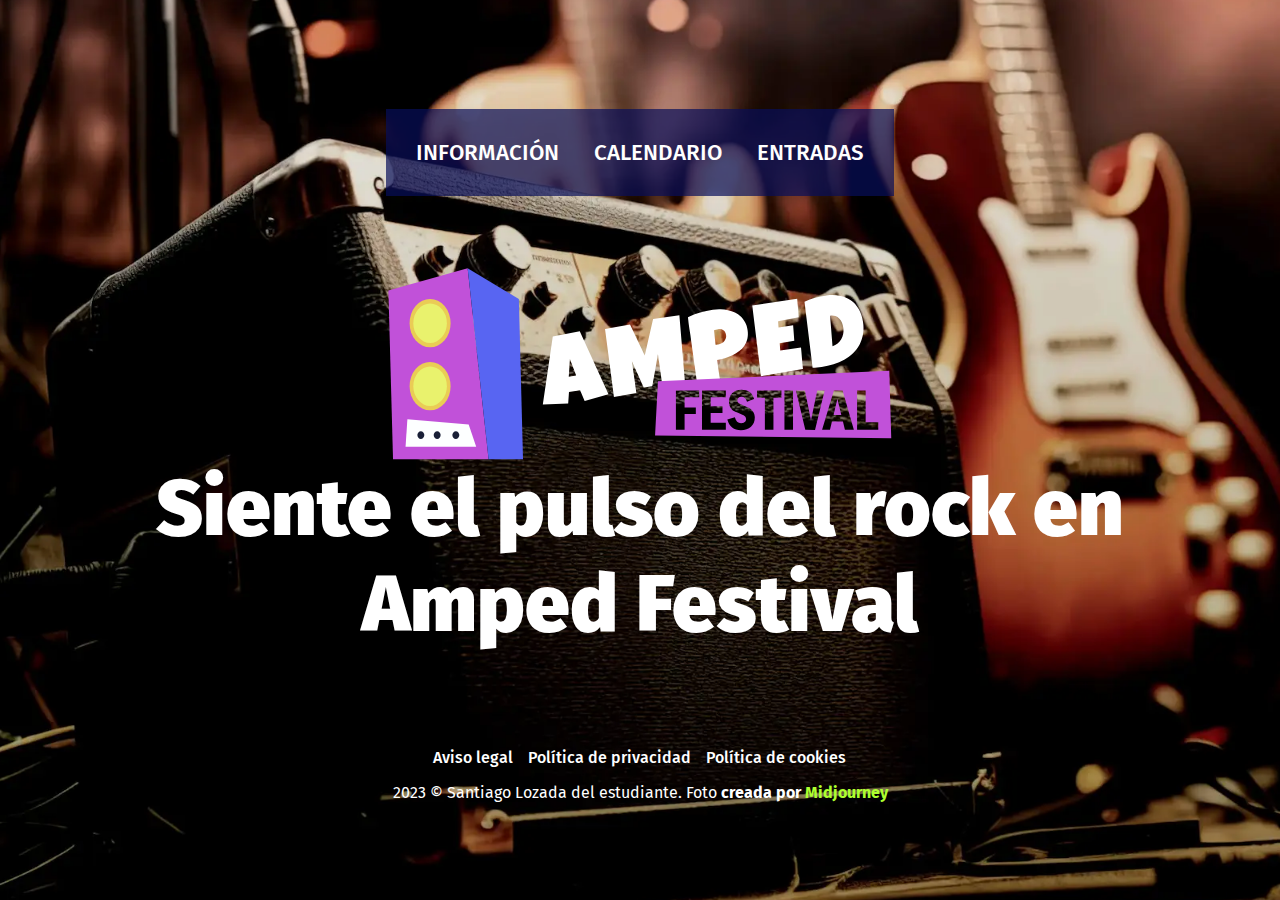
<file: index.html>
<!DOCTYPE html>
<html lang="en">
<head>
    <meta charset="UTF-8">
    <meta name="viewport" content="width=device-width, initial-scale=1.0">
    <title>Document</title>
    <link rel="stylesheet" href="css/estilos.css">
    <link rel="preconnect" href="https://fonts.googleapis.com">
    <link rel="preconnect" href="https://fonts.gstatic.com" crossorigin>
    <link href="https://fonts.googleapis.com/css2?family=Fira+Sans:wght@300;500;700;900&display=swap" rel="stylesheet">
        
</head>
<body id="body">
    <section class="partePrincipal">
        <nav class="encabezadoPrincipal">
            <div class="cabecera">
                <ul class="encabezado">
                    <li><a href="info.html">INFORMACIÓN</a></li>
                    <li><a href="calendario.html">CALENDARIO</a></li>
                    <li><a href="tickets.html">ENTRADAS</a></li>
                </ul>
            </div>
            <img src="img/logo.svg" alt="">
        </nav>
        <div class="letra">
            <p>Siente el pulso del rock en <br> Amped Festival</p>
        </div>
    </section>
    <footer>
        <div>
            <ul class="encabezado">
                <li><a href="">Aviso legal</a></li>
                <li><a href="">Política de privacidad</a></li>
                <li><a href="">Política de cookies</a></li>
            </ul>
        </div>
        <div class="footer">
            <p>2023 © Santiago Lozada del estudiante. Foto <b>creada por <a href="https://www.midjourney.com/home" style="color: greenyellow;">Midjourney</a></b></p>
        </div>        
    </footer>
</body>
</html>
</file>
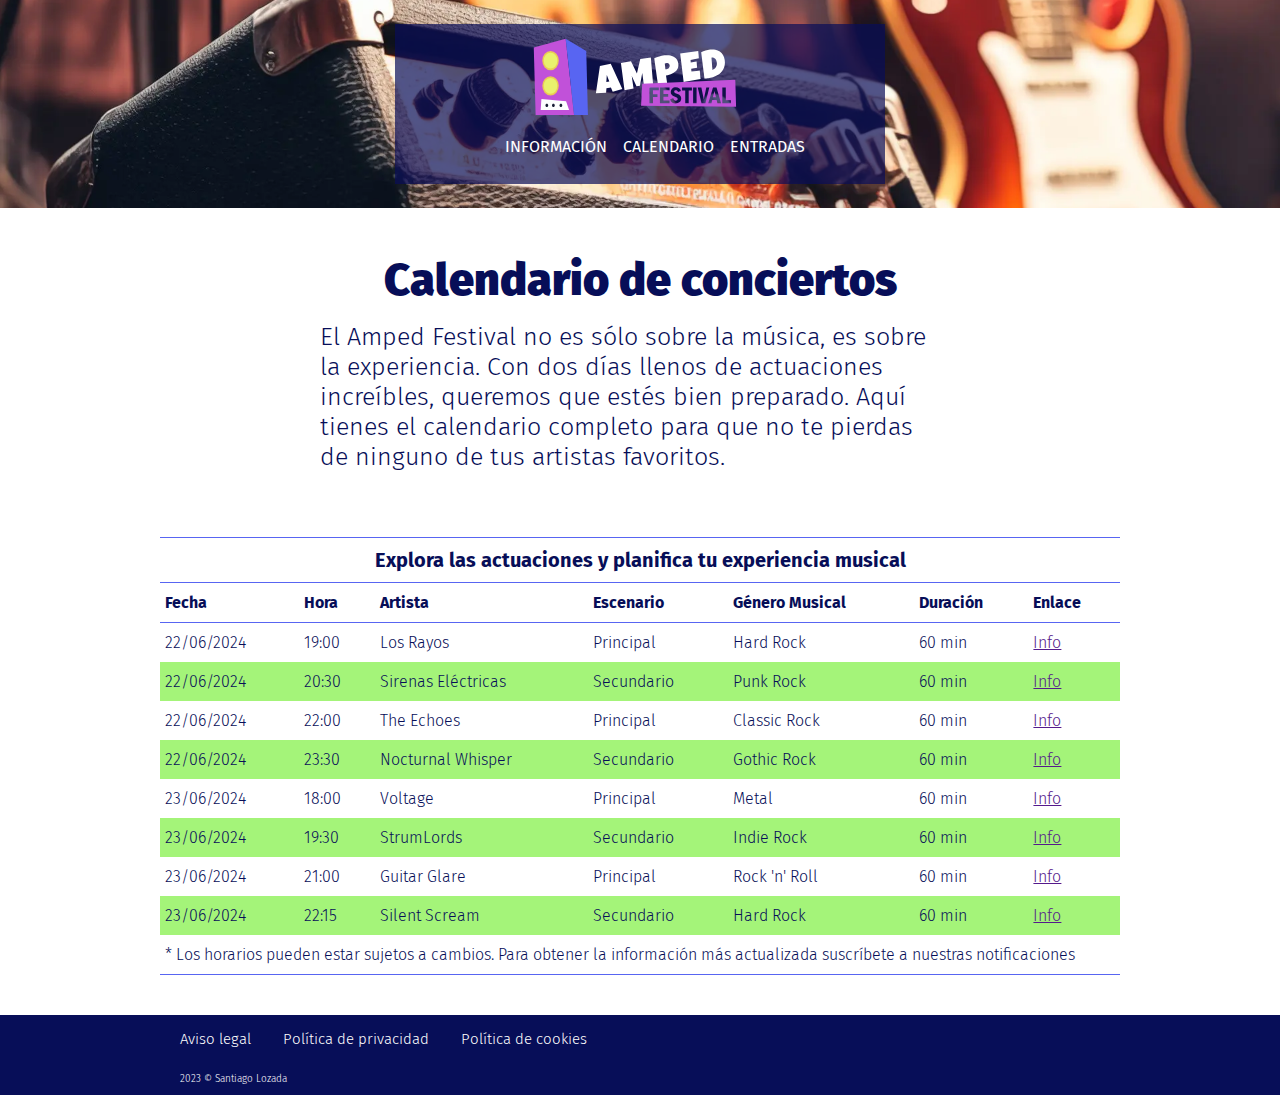
<file: calendario.html>
<!DOCTYPE html>
<html lang="en">

<head>
  <meta charset="UTF-8">
  <meta name="viewport" content="width=device-width, initial-scale=1.0">
  <title>Document</title>
  <link rel="stylesheet" href="css/estilos.css">
  <link rel="preconnect" href="https://fonts.googleapis.com">
  <link rel="preconnect" href="https://fonts.gstatic.com" crossorigin>
  <link href="https://fonts.googleapis.com/css2?family=Fira+Sans:wght@300;500;700;900&display=swap" rel="stylesheet">
</head>

<body id="body3">
  <section class="encabezado">
    <div class="encabezadoSecu">
      <div>
        <img src="img/logo.svg" alt="">
      </div>
      <div>
        <ul>
          <li><a href="info.html">INFORMACIÓN</a></li>
          <li><a href="calendario.html">CALENDARIO</a></li>
          <li><a href="tickets.html">ENTRADAS</a></li>
        </ul>
      </div>
    </div>
  </section>
  <section class="cuerpo">
    <div>
      <p class="titulo">Calendario de conciertos</p>
      <p class="texto">
        El Amped Festival no es sólo sobre la música, es sobre la experiencia. Con dos
        días llenos de actuaciones increíbles, queremos que estés bien preparado.
        Aquí tienes el calendario completo para que no te pierdas de ninguno de tus
        artistas favoritos.
      </p>
    </div>
    <table>
      <caption>Explora las actuaciones y planifica tu experiencia musical</caption>
      <thead>
        <tr>
          <th>Fecha</th>
          <th>Hora</th>
          <th>Artista</th>
          <th>Escenario</th>
          <th>Género Musical</th>
          <th>Duración</th>
          <th>Enlace</th>
        </tr>
      </thead>
      <tbody>
        <tr>
          <td>22/06/2024</td>
          <td>19:00</td>
          <td>Los Rayos</td>
          <td>Principal</td>
          <td>Hard Rock</td>
          <td>60 min</td>
          <td><a href="">Info</a></td>
        </tr>
      </tbody>
      <tbody>
        <tr>
          <td>22/06/2024</td>
          <td>20:30</td>
          <td>Sirenas Eléctricas</td>
          <td>Secundario</td>
          <td>Punk Rock</td>
          <td>60 min</td>
          <td><a href="">Info</a></td>
        </tr>
      </tbody>
      <tbody>
        <tr>
          <td>22/06/2024</td>
          <td>22:00</td>
          <td>The Echoes</td>
          <td>Principal</td>
          <td>Classic Rock</td>
          <td>60 min</td>
          <td><a href="">Info</a></td>
        </tr>
      </tbody>
      <tbody>
        <tr>
          <td>22/06/2024</td>
          <td>23:30</td>
          <td>Nocturnal Whisper</td>
          <td>Secundario</td>
          <td>Gothic Rock</td>
          <td>60 min</td>
          <td><a href="">Info</a></td>
        </tr>
      </tbody>
      <tbody>
        <tr>
          <td>23/06/2024</td>
          <td>18:00</td>
          <td>Voltage</td>
          <td>Principal</td>
          <td>Metal</td>
          <td>60 min</td>
          <td><a href="">Info</a></td>
        </tr>
      </tbody>
      <tbody>
        <tr>
          <td>23/06/2024</td>
          <td>19:30</td>
          <td>StrumLords</td>
          <td>Secundario</td>
          <td>Indie Rock</td>
          <td>60 min</td>
          <td><a href="">Info</a></td>
        </tr>
      </tbody>
      <tbody>
        <tr>
          <td>23/06/2024</td>
          <td>21:00</td>
          <td>Guitar Glare</td>
          <td>Principal</td>
          <td>Rock 'n' Roll</td>
          <td>60 min</td>
          <td><a href="">Info</a></td>
        </tr>
      </tbody>
      <tbody>
        <tr>
          <td>23/06/2024</td>
          <td>22:15</td>
          <td>Silent Scream</td>
          <td>Secundario</td>
          <td>Hard Rock</td>
          <td>60 min</td>
          <td><a href="">Info</a></td>
        </tr>
      </tbody>
      <tfoot>
        <tr>
          <td colspan="7">
            * Los horarios pueden estar sujetos a cambios. Para obtener la información más actualizada
            suscríbete a nuestras notificaciones
          </td>
        </tr>
      </tfoot>
    </table>
  </section>
  <footer class="footer">
    <div>
      <ul class="links">
        <li><a href="">Aviso legal</a></li>
        <li><a href="">Política de privacidad</a></li>
        <li><a href="">Política de cookies</a></li>
      </ul>
    </div>
    <div class="f2023">
      <p>2023 © Santiago Lozada</p>
    </div>
  </footer>
</body>

</html>
</file>
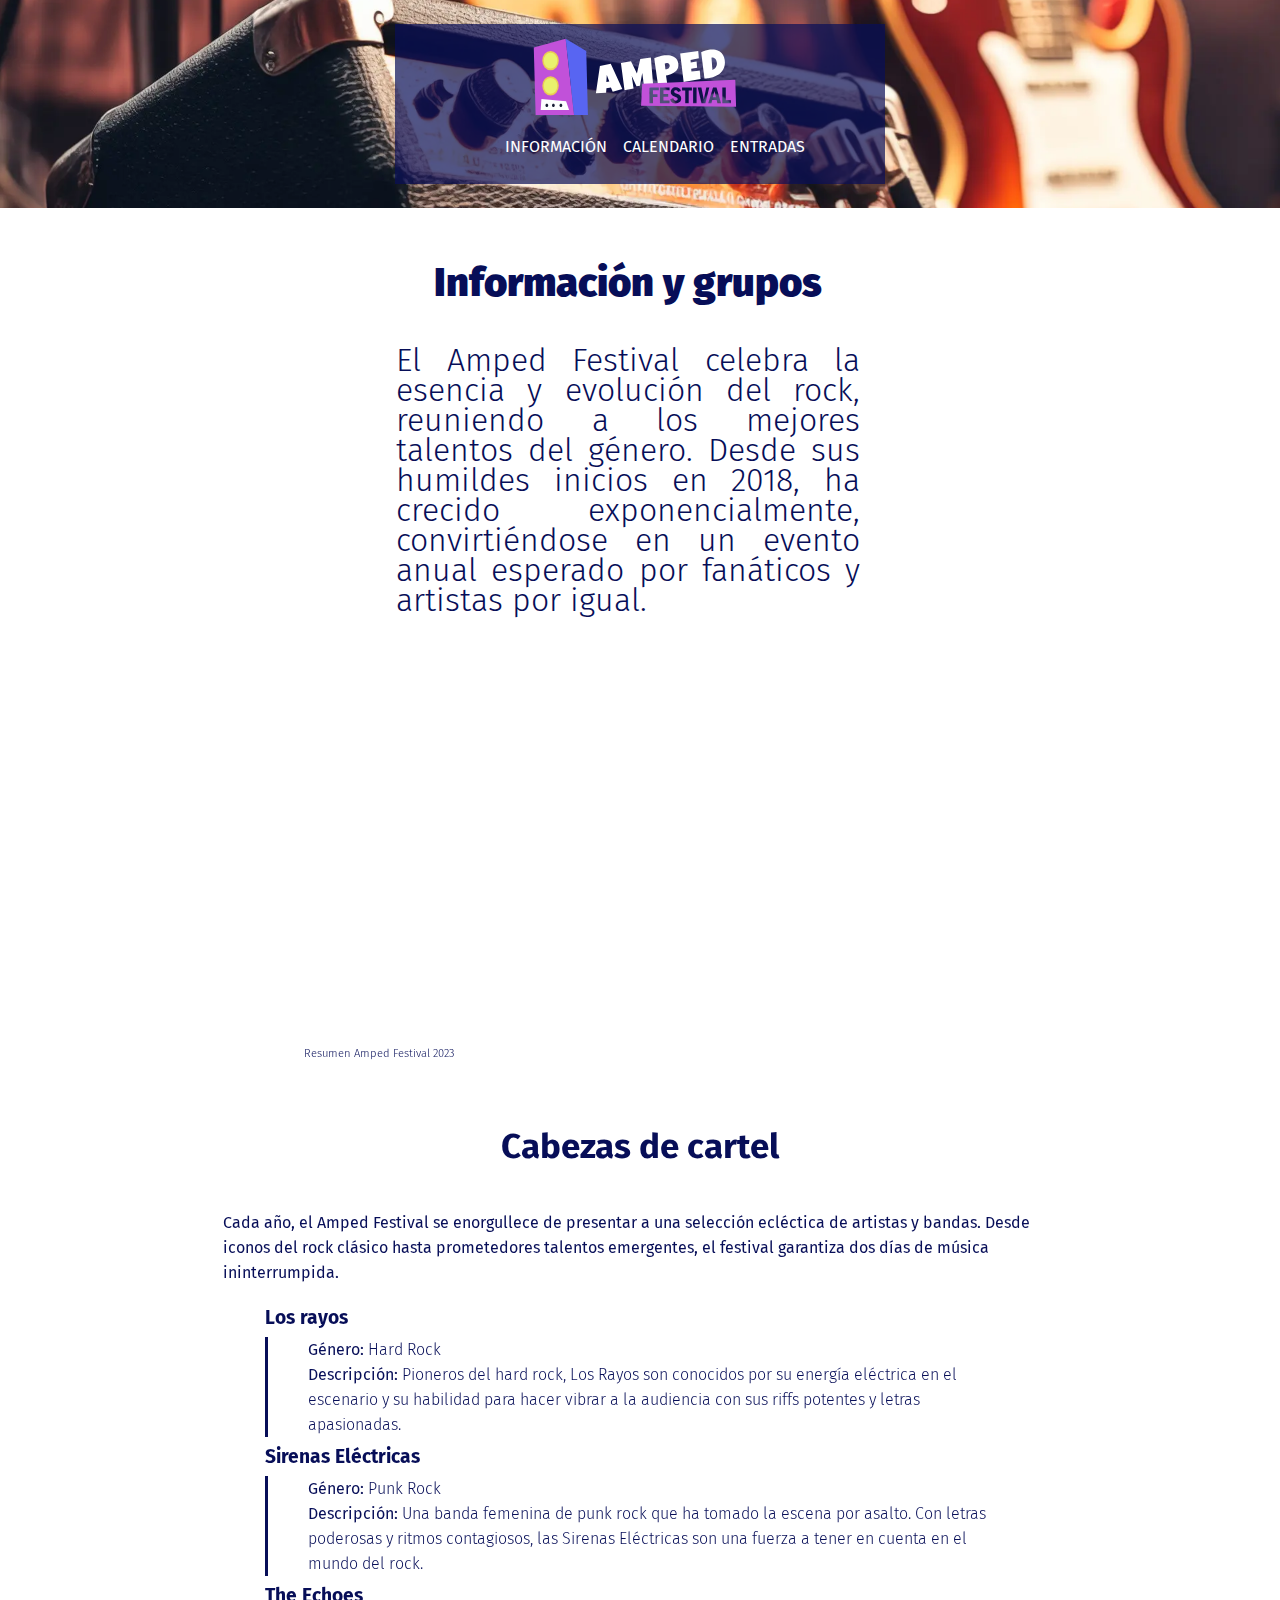
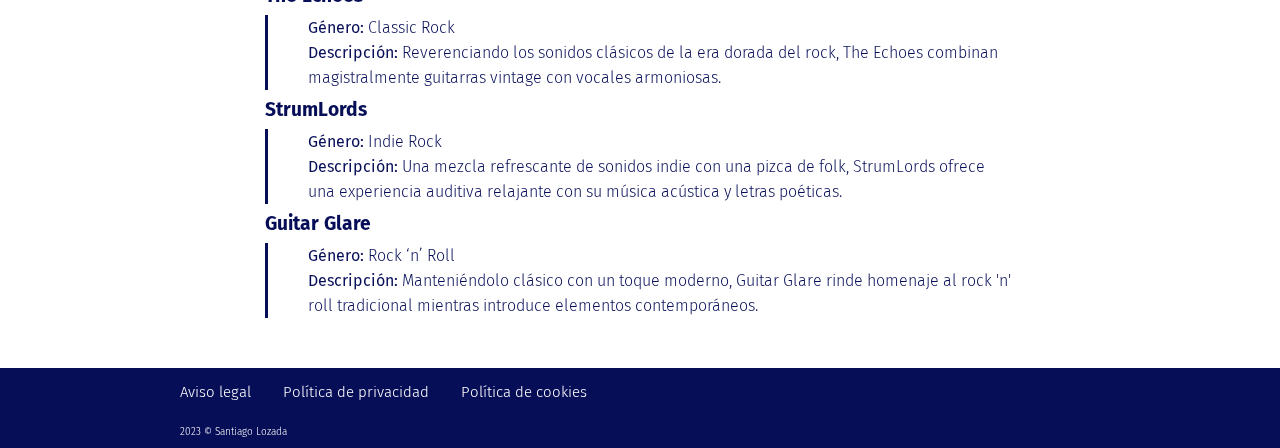
<file: info.html>
<!DOCTYPE html>
<html lang="en">

<head>
    <meta charset="UTF-8">
    <meta name="viewport" content="width=device-width, initial-scale=1.0">
    <title>Document</title>
    <link rel="stylesheet" href="css/estilos.css">
    <link rel="preconnect" href="https://fonts.googleapis.com">
    <link rel="preconnect" href="https://fonts.gstatic.com" crossorigin>
    <link href="https://fonts.googleapis.com/css2?family=Fira+Sans:wght@300;500;700;900&display=swap" rel="stylesheet">
</head>

<body id="body2">
    <section class="encabezado">
        <div class="encabezadoSecu">
            <div>
                <img src="img/logo.svg" alt="">
            </div>
            <div>
                <ul>
                    <li><a href="info.html">INFORMACIÓN</a></li>
                    <li><a href="calendario.html">CALENDARIO</a></li>
                    <li><a href="tickets.html">ENTRADAS</a></li>
                </ul>
            </div>
        </div>
    </section>
    <section class="cuerpo">
        <div class="video">
            <p class="titulo">Información y grupos</p>
            <p>
                El Amped Festival celebra la esencia y evolución del rock, reuniendo a los
                mejores talentos del género. Desde sus humildes inicios en 2018, ha crecido
                exponencialmente, convirtiéndose en un evento anual esperado por fanáticos y
                artistas por igual.
            </p>
            <iframe width="676" height="400" src="https://www.youtube.com/embed/0r2vRoy0GTk?si=B6ck6bKz5SsfsGvd" title="YouTube video player" frameborder="0" allow="accelerometer; autoplay; clipboard-write; encrypted-media; gyroscope; picture-in-picture; web-share" allowfullscreen></iframe>
            <p class="piedevideo">Resumen Amped Festival 2023</p>
        </div>
        <p class="cabeza">Cabezas de cartel</p>
        <p class="letra">
            Cada año, el Amped Festival se enorgullece de presentar a una selección
            ecléctica de artistas y bandas. Desde iconos del rock clásico hasta
            prometedores talentos emergentes, el festival garantiza dos días de música
            ininterrumpida.
        </p>
        <dl class="lista">
            <dt>Los rayos</dt>
            <div>
                <dd><b>Género:</b> Hard Rock</dd>
                <dd>
                    <b>Descripción:</b>
                    Pioneros del hard rock, Los Rayos son conocidos por su
                    energía eléctrica en el escenario y su habilidad para hacer vibrar a la
                    audiencia con sus riffs potentes y letras apasionadas.
                </dd>
            </div>
            <dt>Sirenas Eléctricas</dt>
            <div>
                <dd><b>Género:</b> Punk Rock</dd>
                <dd>
                    <b>Descripción:</b>
                    Una banda femenina de punk rock que ha tomado la
                    escena por asalto. Con letras poderosas y ritmos contagiosos, las
                    Sirenas Eléctricas son una fuerza a tener en cuenta en el mundo del
                    rock.
                </dd>
            </div>
            <dt>The Echoes</dt>
            <div>
                <dd><b>Género:</b> Classic Rock</dd>
                <dd>
                    <b>Descripción:</b>
                    Reverenciando los sonidos clásicos de la era dorada del
                    rock, The Echoes combinan magistralmente guitarras vintage con
                    vocales armoniosas.
                </dd>
            </div>
            <dt>StrumLords </dt>
            <div>
                <dd><b>Género:</b> Indie Rock</dd>
                <dd>
                    <b>Descripción:</b>
                    Una mezcla refrescante de sonidos indie con una pizca de
                    folk, StrumLords ofrece una experiencia auditiva relajante con su música
                    acústica y letras poéticas.
                </dd>
            </div>
            <dt>Guitar Glare </dt>
            <div>
                <dd><b>Género:</b> Rock ‘n’ Roll</dd>
                <dd>
                    <b>Descripción:</b>
                    Manteniéndolo clásico con un toque moderno, Guitar Glare
                    rinde homenaje al rock 'n' roll tradicional mientras introduce elementos
                    contemporáneos.
                </dd>
            </div>
        </dl>
    </section>
    <footer class="footer">
        <div>
            <ul class="links">
                <li><a href="">Aviso legal</a></li>
                <li><a href="">Política de privacidad</a></li>
                <li><a href="">Política de cookies</a></li>
            </ul>
        </div>
        <div class="f2023">
            <p>2023 © Santiago Lozada</p>
        </div>
    </footer>
</body>

</html>
</file>
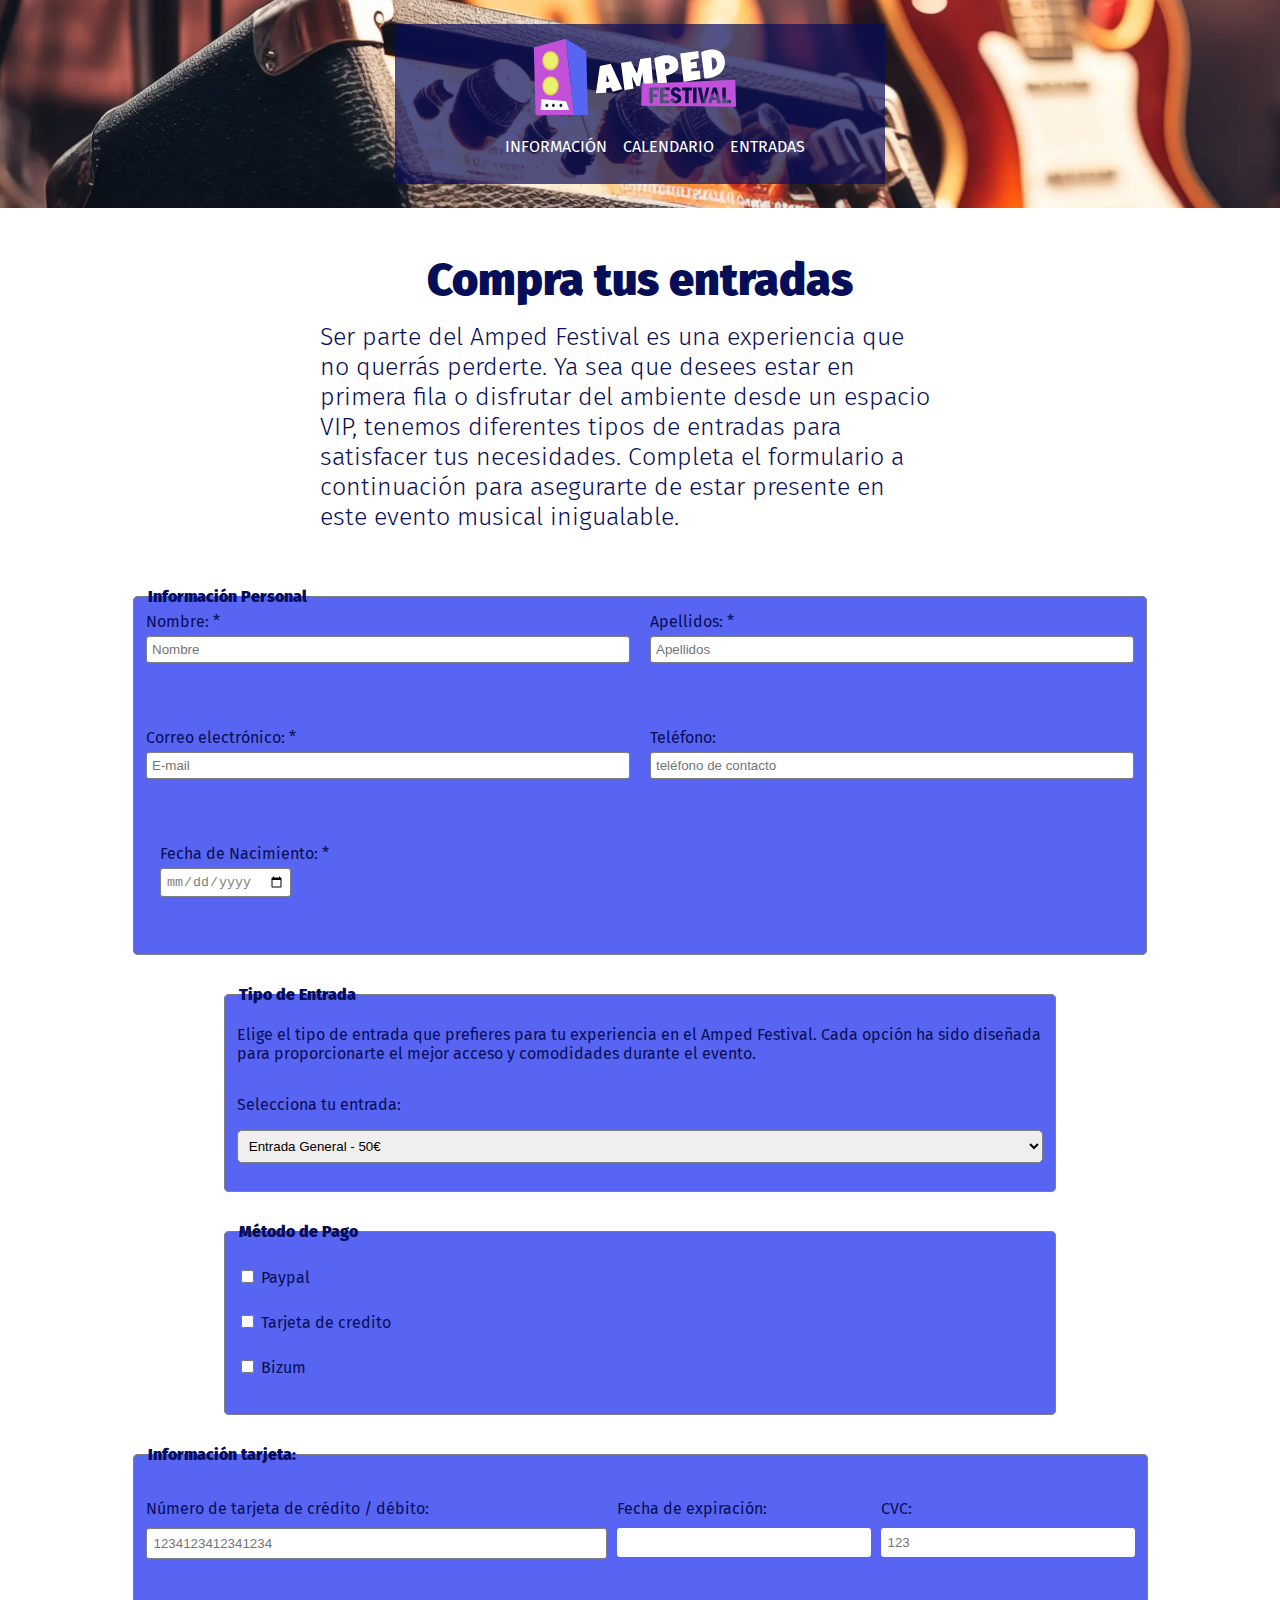
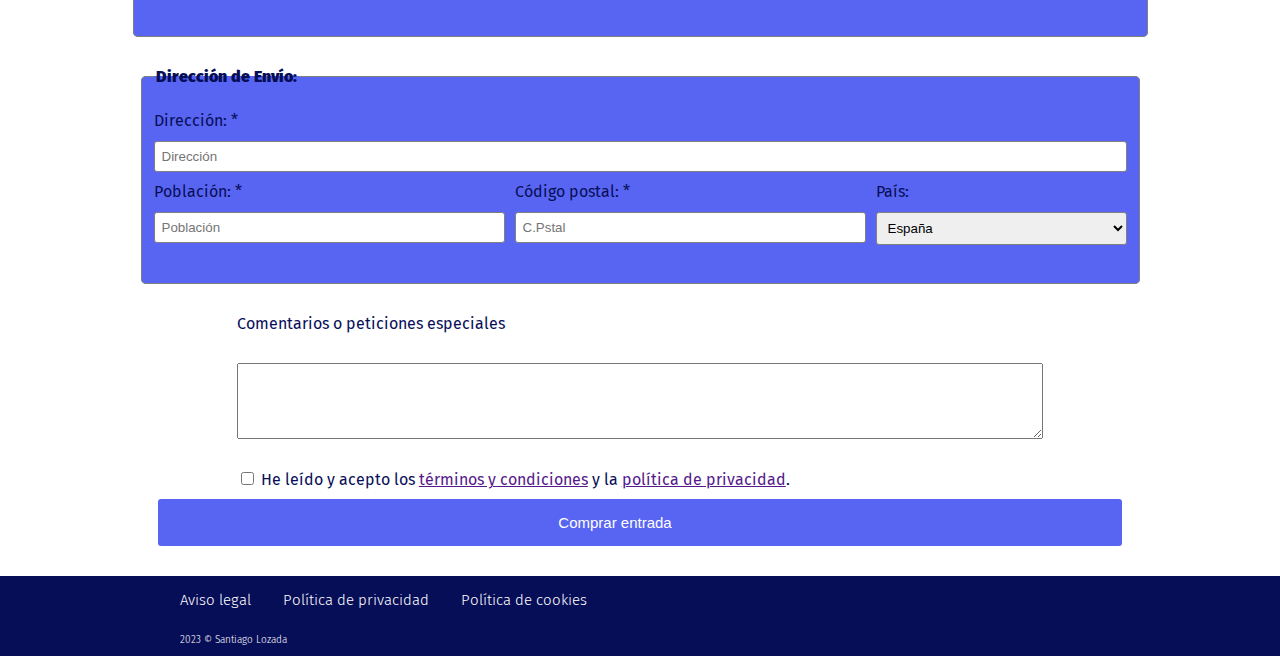
<file: tickets.html>
<!DOCTYPE html>
<html lang="en">

<head>
    <meta charset="UTF-8">
    <meta name="viewport" content="width=device-width, initial-scale=1.0">
    <title>Document</title>
    <link rel="stylesheet" href="css/estilos.css">
    <link rel="preconnect" href="https://fonts.googleapis.com">
    <link rel="preconnect" href="https://fonts.gstatic.com" crossorigin>
    <link href="https://fonts.googleapis.com/css2?family=Fira+Sans:wght@300;500;700;900&display=swap" rel="stylesheet">
</head>

<body id="body4">
    <section class="encabezado">
        <div class="encabezadoSecu">
            <div>
                <img src="img/logo.svg" alt="">
            </div>
            <div>
                <ul>
                    <li><a href="info.html">INFORMACIÓN</a></li>
                    <li><a href="calendario.html">CALENDARIO</a></li>
                    <li><a href="tickets.html">ENTRADAS</a></li>
                </ul>
            </div>
        </div>
    </section>
    <section class="cuerpo">
        <div class="textos">
            <p class="titulo">
                Compra tus entradas
            </p>
            <p class="texto">
                Ser parte del Amped Festival es una experiencia que no querrás perderte. Ya sea que
                desees estar en primera fila o disfrutar del ambiente desde un espacio VIP, tenemos
                diferentes tipos de entradas para satisfacer tus necesidades. Completa el formulario a
                continuación para asegurarte de estar presente en este evento musical inigualable.
            </p>
        </div>
        <form>
            <fieldset class="informacionPersonal">
                <legend>Información Personal</legend>
                <div>
                    <div>
                        <label for="fname">Nombre: *</label>
                        <input type="text" id="fname" name="fname" placeholder="Nombre" minlength="3" maxlength="64" pattern="[a-zA-Z]+" required>
                    </div>
                    <div>
                        <label for="lname">Apellidos: *</label>
                        <input type="text" id="lname" name="lname" placeholder="Apellidos" minlength="3" maxlength="128" pattern="[a-zA-Z]+" required>
                    </div>
                </div>
                <div>
                    <div>
                        <label for="email">Correo electrónico: *</label>
                        <input type="email" id="email" name="email" placeholder="E-mail " required>
                    </div>
                    <div>
                        <label for="telefono">Teléfono:</label>
                        <input type="tel" id="telefono" name="telefono" placeholder="teléfono de contacto" maxlength="9" pattern="[0-9]+">
                    </div>
                </div>
                <div>
                    <div class="birthday">
                        <label for="birthday">Fecha de Nacimiento: *</label>
                        <input type="date" id="birthday" name="birthday" required>
                    </div>
                </div>
            </fieldset>
            <fieldset class="tipoEntrada">
                <legend>Tipo de Entrada</legend>
                <div>
                    <div>
                        <p>
                            Elige el tipo de entrada que prefieres para tu experiencia en el Amped Festival. Cada
                            opción ha sido diseñada para proporcionarte el mejor acceso y comodidades durante
                            el evento.
                        </p>
                    </div>
                    <div>
                        <label for="entrada">Selecciona tu entrada:</label>
                        <select name="entrada" id="entrada">
                            <option value="Entrada General - 50€">Entrada General - 50€</option>
                            <option value="Entrada VIP - 150€ (incluye acceso backstage y zona preferencial) ">Entrada VIP - 150€ (incluye acceso backstage y zona preferencial) </option>
                            <option value="Pase de dos Días - 120€ ">Pase de dos Días - 120€ </option>
                        </select>
                    </div>
                </div>
            </fieldset>
            <fieldset class="MétododePago">
                <legend>Método de Pago</legend>
                <div class="subPago">
                    <div>
                        <input type="checkbox" name="paypal" id="paypal">
                        <label for="paypal">Paypal</label>
                    </div>
                    <div>
                        <input type="checkbox" id="Tarjeta de credito" name="Tarjeta de credito">
                        <label for="Tarjeta de credito">Tarjeta de credito</label>
                    </div>
                    <div>
                        <input type="checkbox" name="bizum" id="bizum">
                        <label for="bizum">Bizum</label>
                    </div>
                </div>
            </fieldset>
            <fieldset class="Informacióntarjeta">
                <legend>Información tarjeta:</legend>
                <div>
                    <div>
                        <label for="númerodetarjetadecréditodébito">Número de tarjeta de crédito / débito:</label>
                        <input type="text" id="númerodetarjetadecréditodébito" name="númerodetarjetadecréditodébito" placeholder="1234123412341234" maxlength="16" pattern="[0-9]+">
                    </div>
                    <div>
                        <label for="fechadeexpiración">Fecha de expiración:</label>
                        <input type="text" id="fechadeexpiración" name="fechadeexpiración" maxlength="10">
                    </div>
                    <div>
                        <label for="CVC">CVC:</label>
                        <input type="email" id="CVC" name="CVC" placeholder="123" maxlength="3" pattern="[0-9]+">
                    </div>
                </div>
            </fieldset>
            <fieldset class="Direccióndeenvío">
                <legend>Dirección de Envío:</legend>
                <div>
                    <div>
                        <label for="Dirección"> Dirección: *</label>
                        <input type="text" id="Dirección" name="Dirección" placeholder="Dirección" required>
                    </div>
                </div>
                <div class="personal">
                    <div>
                        <label for="Población">Población: *</label>
                        <input type="text" id="Población" name="Población" placeholder="Población" required>
                    </div>
                    <div>
                        <label for="Códigopostal">Código postal: *</label>
                        <input type="email" id="Códigopostal" name="Códigopostal" placeholder="C.Pstal" maxlength="5" required>
                    </div>
                    <div>
                        <label for="país">País:</label>
                        <select name="país" id="país">
                            <option value="España">España</option>
                            <option value="Alemania">Alemania</option>
                            <option value="Colombia">Colombia</option>
                            <option value="Francia">Francia</option>
                            <option value="India">India</option>
                            <option value="Rusia">Rusia</option>
                        </select>
                    </div>
                </div>
            </fieldset>
            <div class="condiciones">
                <label for="comentarios">Comentarios o peticiones especiales</label>
                <textarea name="comentarios" id="comentarios" cols="30" rows="10"></textarea>
                <div>
                    <input type="checkbox" id="condiciones" name="condiciones" required>
                    <label for="condiciones">He leído y acepto los <a href="">términos y condiciones</a> y la <a href="">política de privacidad</a>.</label>
                </div>
            </div>
            <input type="submit" value="Comprar entrada" id="compra">
        </form>
    </section>
    <footer class="footer">
        <div>
            <ul class="links">
                <li><a href="">Aviso legal</a></li>
                <li><a href="">Política de privacidad</a></li>
                <li><a href="">Política de cookies</a></li>
            </ul>
        </div>
        <div class="f2023">
            <p>2023 © Santiago Lozada</p>
        </div>
    </footer>
</body>

</html>
</file>
<file: css/estilos.css>
/*index.html*/

#body{
    font-family: 'Fira Sans', sans-serif;
    display: flex;
    flex-direction: column;
    justify-content: center;
    align-items: center;
    height: 100vh;
    margin: 0px;
    background-image: url(../img/home-hero\ \(2\).webp);
    background-position: center;
    background-repeat: no-repeat;
    background-size: 100px;
    background-size: 1600px;
}

#body .partePrincipal{
    display: flex;
    flex-direction: column;
    align-items: center;
    margin-block-start: 4px;
}

#body .encabezadoPrincipal{
    display: flex;
    flex-direction: column;
}

#body .cabecera{
    display: flex;
    justify-content: center;
    align-items: center;
    padding-block-end: 46px;
    padding-block-start: 0px;
}

#body .cabecera .encabezado{
    display: flex;
    justify-content: center;
    align-items: center;
    gap: 35px;
    list-style-type: none;
    background: hsla(235, 86%, 19%, 0.7);
    padding-inline-start: 0px;
    padding: 30px;
    font-size: 1.4rem;
}

#body a{
    text-decoration: none;
    color: white;
}

#body img{
    height: 200px;
    margin-block-end: -84px;
}

#body .letra {
    display: flex;
    align-items: center;
    font-size: 3rem;
    font-weight: 900;
}

#body .letra p{
    display: flex;
    font-size: 5rem;
    text-align: center;
    color: white;
    font-weight: 900;
}

#body .encabezado{
    display: flex;
    list-style-type: none;
    font-weight: 500;
    gap: 15px;
}

#body .footer p{
    color: white;
}

/*Fin index.html*/


/* info.html*/

/*Encabezado*/

#body2{
    font-family: 'Fira Sans', sans-serif;
    margin: 0px;
}

#body2 .encabezado{
    display: flex;
    background-image: url(../img/amped_header.webp);
    background-repeat: no-repeat;
    background-position: center;
    background-size: 100rem;
    height: 13rem;
    justify-content: center;
    align-items: center;
}

#body2 .encabezado div img{
    height: 5rem;
}

#body2 .encabezado .encabezadoSecu{
    display: flex;
    flex-direction: column;
    background: #080e59b3;
    height: 120px;
    align-items: center;
    justify-content: center;
    padding: 20px;
    padding-right: 80px;
    padding-left: 70px;
}

#body2 .encabezado div div ul{
    display: flex;
    list-style: none;
    GAP: 16px;
}

#body2 .encabezado div div ul li a:hover{
    color: #a4f479;
    border-bottom: solid 1px #a4f479;
    text-decoration: none;
}

#body2 .encabezado div div ul li a{
    color:white;
    text-decoration: none;
}

/* Fin Encabezado*/

#body2 .cuerpo .video{
    display: flex;
    align-items: center;
    flex-direction: column;
}

#body2 .cuerpo .video .titulo{
    font-weight: 900;
    font-size: 40px;
    margin-block-start: 60px;
    margin-block-end: 15px;
}

#body2 .cuerpo .video p{
    margin-left: 306px;
    margin-right: 330px;
    line-height: 30px;
    font-weight: 300;
    font-size: 2rem;
    text-align: justify;
    margin-block-end: 30px;
}

#body2 .cuerpo .video .piedevideo{
    margin-block-start: -6px;
    margin-left: -193px;
    font-size: 0.7rem;
}


#body2 .cuerpo{
    display: flex;
    flex-direction: column;
    align-items: center;
    margin-left: 90px;
    margin-right: 90px;
    color: #070e58;
    line-height: 25px;
    
}

#body2 .cuerpo .cabeza{
    font-weight: 700;
    font-size: 35px;
}

#body2 .cuerpo .letra{
    margin-left: 133px;
    margin-right: 130px;
    margin-block-end: 4px;
    font-size: 1rem;
}

#body2 .cuerpo .lista{
    display: flex;
    flex-direction: column;
    font-weight: 900;
    gap: 7px;
    margin-left: 175px;
    margin-right: 175px;
    margin-block-end: 50px;
    font-size: 1rem;
}

#body2 .cuerpo .lista dt{
    font-weight: 700;
    font-size: 1.2rem;
}

#body2 .cuerpo .lista div{
    border: solid;
    border-right: 0px;
    border-block-end: 0px;
    border-block-start: 0px;
    font-weight: 300;
}

/*footer*/

#body2 .footer{
    display: flex;
    flex-direction: column;
    color: white;
    background-color: #070e58;
    padding-left: 140px;
    font-weight: 300;
}

#body2 .footer div .links{
    display: flex;
    list-style: none;
    gap: 2rem;
    font-size: 15px;
}

#body2 .footer .f2023{
    display: flex;
    list-style: none;
    gap: 2rem;
    padding-left: 40px;
    font-size: 10px;
}

#body2 .footer div .links li a{
    color: white;
    text-decoration: none;
}

/*fin footer*/


/*Calendario*/

/*Encabezado*/

#body3{
    font-family: 'Fira Sans', sans-serif;
    margin: 0px;
}

#body3 .encabezado{
    display: flex;
    background-image: url(../img/amped_header.webp);
    background-repeat: no-repeat;
    background-position: center;
    background-size: 100rem;
    height: 13rem;
    justify-content: center;
    align-items: center;
}

#body3 .encabezado div img{
    height: 5rem;
}

#body3 .encabezado .encabezadoSecu{
    display: flex;
    flex-direction: column;
    background: hsla(236, 84%, 19%, 0.7);
    height: 120px;
    align-items: center;
    justify-content: center;
    padding: 20px;
    padding-right: 80px;
    padding-left: 70px;
}

#body3 .encabezado div div ul{
    display: flex;
    list-style: none;
    GAP: 16px;
}

#body3 .encabezado div div ul li a:hover{
    color: #a4f479;
    border-bottom: solid 1px #a4f479;
    text-decoration: none;
}

#body3 .encabezado div div ul li a{
    color:white;
    text-decoration: none;
}

/*Fin Encabezado*/

#body3 .cuerpo div{
    display: flex;
    flex-direction: column;
    align-items: center;
}

#body3 .cuerpo div .titulo{
    font-weight: 900;
    color: #070e58;
    font-size: 45px;
    margin-block-end: -10px;
}

#body3 .cuerpo div .texto{
    color: #070e58;
    font-weight: 300;
    font-size: 25px;
    margin-right: 342px;
    margin-left: 320px;
}

#body3 table{
    border-collapse: collapse;
    margin: auto;
    width: 75%;
    text-align: left;
    border: 1px solid #5865f2;
    border-left: 0px;
    border-right: 0px;
    margin-block-end: 10px;
    margin-block-end: 40px;
    margin-block-start: 40px;
    color: #070e58;
}

#body3 caption{
    border: solid 1px #5865f2;
    border-left: 0px;
    border-right: 0px;  
    border-block-end: 0px;
    padding: 10px;
    font-weight: 700;
    font-size: 20px;
}

#body3 thead{
    border: solid 1px #5865f2;
    border-left: 0px;
    border-right: 0px;
}

#body3 tbody:nth-child(even) {
    background-color: #a4f479;
}

#body3 th{
    padding: 10px;
    padding-left: 5px;
}

#body3 td{
    padding: 10px;
    font-weight: 300;
    padding-left: 5px;
}


/*footer*/

#body3 .footer{
    display: flex;
    flex-direction: column;
    color: white;
    background-color: #070e58;
    padding-left: 140px;
    font-weight: 300;
}

#body3 .footer div .links{
    display: flex;
    list-style: none;
    gap: 2rem;
    font-size: 15px;
}

#body3 .footer .f2023{
    display: flex;
    list-style: none;
    gap: 2rem;
    padding-left: 40px;
    font-size: 10px;
}


#body3 .footer div .links li a{
    color: white;
    text-decoration: none;
}

/*fin footer*/

/*tickets*/

#body4{
    font-family: 'Fira Sans', sans-serif;
    margin: 0px;
}

#body4 .encabezado{
    display: flex;
    background-image: url(../img/amped_header.webp);
    background-repeat: no-repeat;
    background-position: center;
    background-size: 100rem;
    height: 13rem;
    justify-content: center;
    align-items: center;
}

#body4 .encabezado div img{
    height: 5rem;
}

#body4 .encabezado .encabezadoSecu{
    display: flex;
    flex-direction: column;
    background: hsla(236, 84%, 19%, 0.7);
    height: 120px;
    align-items: center;
    justify-content: center;
    padding: 20px;
    padding-right: 80px;
    padding-left: 70px;
}

#body4 .encabezado div div ul{
    display: flex;
    list-style: none;
    GAP: 16px;
}

#body4 .encabezado div div ul li a:hover{
    color: #a4f479;
    border-bottom: solid 1px #a4f479;
    text-decoration: none;
}

#body4 .encabezado div div ul li a{
    color:white;
    text-decoration: none;
}

/*fin Encabezado*/

#body4 .cuerpo .textos{
    display: flex;
    flex-direction: column;
    align-items: center;
}

#body4 .cuerpo div .titulo{
    font-weight: 900;
    color: #070e58;
    font-size: 45px;
    margin-block-end: -10px;
}

#body4 .cuerpo div .texto{
    color: #070e58;
    font-weight: 300;
    font-size: 25px;
    margin-right: 342px;
    margin-left: 320px;
}


#body4 form{
    display: flex;
    flex-direction: column;
    align-items: center;
    margin-block-end: 30px;
    margin-block-start: 30px;
    color: #070e58 ;
}

#body4 form legend{
    font-weight: 900;
}

#body4 form input{
    color: gray;
}

#body4 form .informacionPersonal{
    display: flex;
    flex-wrap: wrap;
    flex-direction: column;
    width: 60%;
    height: 350px;
    gap: 65px;
    margin-block-end: 30px;
    background-color: #5865F2;
    border: solid 1px gray;
    border-radius: 5px;
}

#body4 form .informacionPersonal div{
    display: flex;
    gap: 20px;
    margin: auto;
    align-items: flex-start;
}

#body4 form .informacionPersonal div div{
    display: flex;
    flex-direction: column;
    gap: 5px
}

#body4 form .informacionPersonal div div input{
    padding: 5px;
    padding-right: 300px;
    border: 1px solid gray;
    border-radius: 3px;   
}

#body4 form .informacionPersonal div .birthday{
    display: flex;
    flex-direction: column;
    margin-left: -480px;
    gap: 5px
}

#body4 form .informacionPersonal div div input#birthday{
    padding: 5px;
    border: 1px solid gray;
    border-radius: 3px;
    gap: 348px;
}

#body4 form .tipoEntrada{
    display: flex;
    flex-wrap: wrap;
    flex-direction: column;
    width: 63%;
    height: 190px;
    margin-block-end: 30px;
    border-radius: 5px;
    background-color: #5865F2;
    border: solid 1px gray;
}

#body4 form .tipoEntrada div{
    display: flex;
    flex-direction: column;
    gap: 16px;
}

#body4 form .tipoEntrada div select#entrada{
    padding: 7px;
    border-radius: 5px;
    border: 1px solid gray;
}

#body4 form .MétododePago{
    display: flex;
    flex-wrap: wrap;
    flex-direction: column;
    width: 63%;
    height: 175px;
    margin-block-end: 30px;
    border-radius: 5px;
    background-color: #5865F2;
    border: solid 1px gray;
}

#body4 form .MétododePago .subPago{
    display: flex;
    flex-direction: column;
    margin-block-start: 20px;
    gap: 25px;
}

#body4 form .Informacióntarjeta{
    display: flex;
    width: 63%;
    height: 175px;
    margin-block-end: 30px;
    border-radius: 5px;
    background-color: #5865F2;
    border: solid 1px gray;
}

#body4 form .Informacióntarjeta div{
    display: flex;
    gap: 10px;
    padding-block-start: 15px;
}

#body4 form .Informacióntarjeta div div{
    display: flex;
    flex-direction: column;
}

#body4 form .Informacióntarjeta div div input#númerodetarjetadecréditodébito{
    padding: 7px;
    padding-right: 275px;
    border-radius: 3px;
    border: 1px solid gray;
}

#body4 form .Informacióntarjeta div div input#fechadeexpiración, input#CVC{
    padding: 7px;
    padding-right: 70px;
    border-radius: 3px;
    border: 0px;
}

#body4 form .Direccióndeenvío{
    display: flex;
    width: 63%;
    height: 175px;
    margin-block-end: 30px;
    flex-direction: column;
    padding-block-end: 25px;
    padding-block-start: 15px;
    border-radius: 5px;
    background-color: #5865F2;
    border: solid 1px gray;
}

#body4 form .Direccióndeenvío div div{
    display: flex;
    flex-direction: column;
    line-height: 40px;
}

#body4 form .Direccióndeenvío input#Dirección{
    padding: 7px;
    border-radius: 3px;
    border: 1px solid gray;
}

#body4 form .Direccióndeenvío .personal{
    display: flex;
    gap: 10px;
    line-height: 40px;
}

#body4 form .Direccióndeenvío .personal div input#Población,input#Códigopostal,select#país{
    padding: 7px;
    padding-right: 165px;
    border-radius: 3px;
    border: 1px solid gray;
}

#body4 form .condiciones{
    display: flex;
    flex-direction: column;
    width: 63%;
    height: 175px;
    margin-block-end: 10px;
    gap: 30px;
}

#body4 form input#compra{
    padding: 15px;
    color: white;
    background-color: #5865F2;
    border: 0px;
    font-size: 15px;
    border-radius: 3px;
    padding-right: 450px;
    padding-left: 400px;
}

#body4 form .condiciones input{
    font-weight: 700;
}
/*footer*/

#body4 .footer{
    display: flex;
    flex-direction: column;
    color: white;
    background-color: #070e58;
    padding-left: 140px;
    font-weight: 300;
}

#body4 .footer div .links{
    display: flex;
    list-style: none;
    gap: 2rem;
    font-size: 15px;
}

#body4 .footer .f2023{
    display: flex;
    list-style: none;
    gap: 2rem;
    padding-left: 40px;
    font-size: 10px;
}


#body4 .footer div .links li a{
    color: white;
    text-decoration: none;
}

/*fin footer*/
</file>
